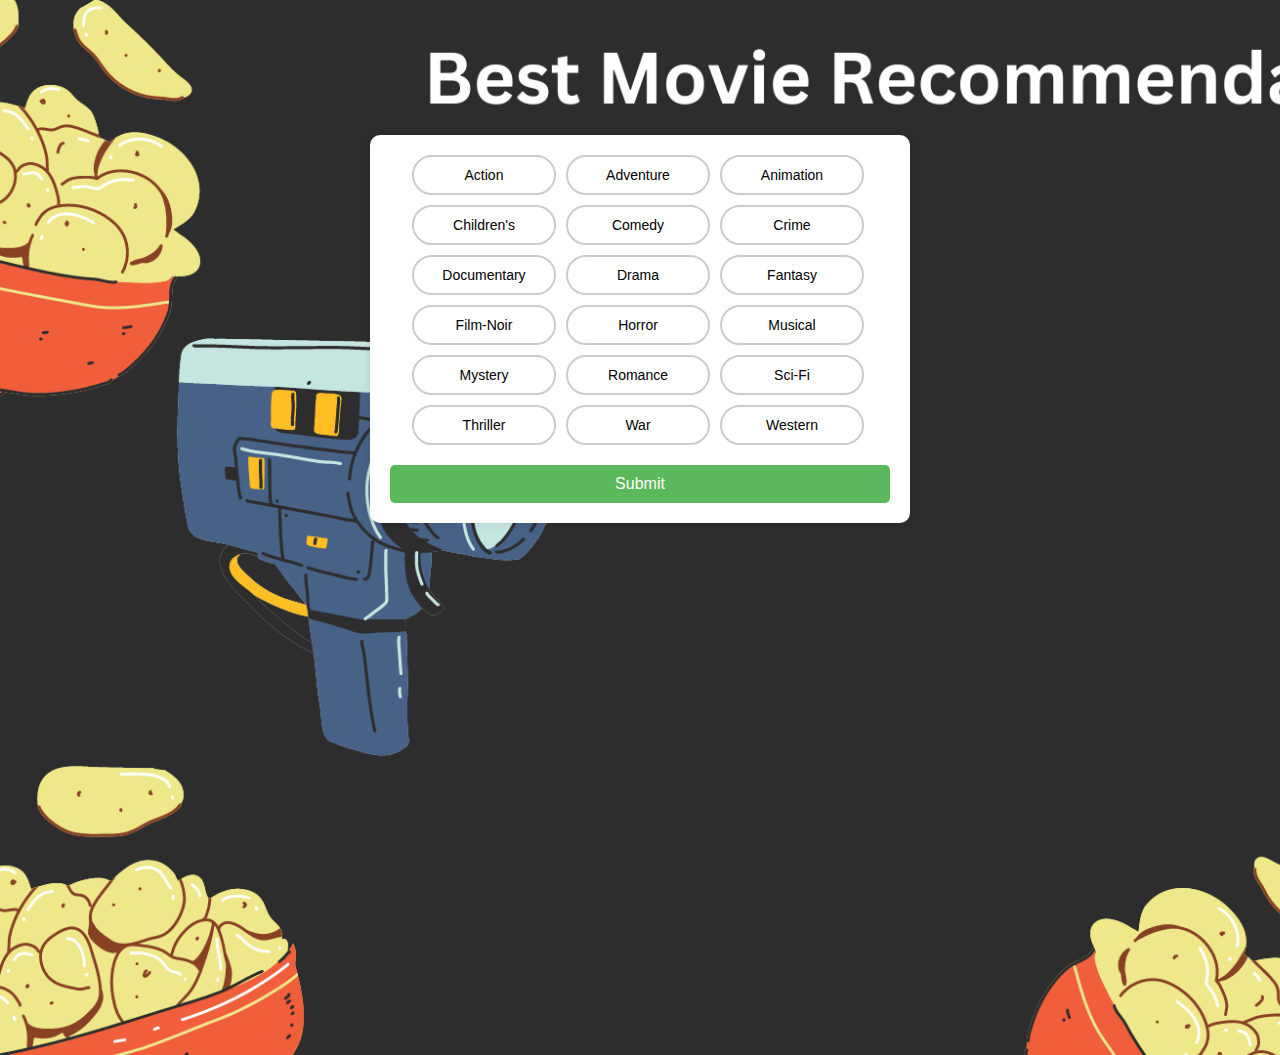
<file: templates/index.html>
<!DOCTYPE html>
<html lang="en">
<head>
    <meta charset="UTF-8">
    <meta name="viewport" content="width=device-width, initial-scale=1.0">
    <link rel="stylesheet" href="../static/what.css">
    <title>R_system</title>
</head>
<body>

    <form action ='/' method="POST">
        <div class="checkbox-group">
            <input type="checkbox" id="Action" name="genre" value="Action">
            <label for="Action" class="custom-checkbox">Action</label>

            <input type="checkbox" id="Adventure" name="genre" value="Adventure">
            <label for="Adventure" class="custom-checkbox">Adventure</label>

            <input type="checkbox" id="Animation" name="genre" value="Animation">
            <label for="Animation" class="custom-checkbox">Animation</label>

            <input type="checkbox" id="Children" name="genre" value="Children">
            <label for="Children" class="custom-checkbox">Children's</label>

            <input type="checkbox" id="Comedy" name="genre" value="Comedy">
            <label for="Comedy" class="custom-checkbox">Comedy</label>

            <input type="checkbox" id="Crime" name="genre" value="Crime">
            <label for="Crime" class="custom-checkbox">Crime</label>

            <input type="checkbox" id="Documentary" name="genre" value="Documentary">
            <label for="Documentary" class="custom-checkbox">Documentary</label>

            <input type="checkbox" id="Drama" name="genre" value="Drama">
            <label for="Drama" class="custom-checkbox">Drama</label>

            <input type="checkbox" id="Fantasy" name="genre" value="Fantasy">
            <label for="Fantasy" class="custom-checkbox">Fantasy</label>

            <input type="checkbox" id="FilmNoir" name="genre" value="Film-Noir">
            <label for="FilmNoir" class="custom-checkbox">Film-Noir</label>

            <input type="checkbox" id="Horror" name="genre" value="Horror">
            <label for="Horror" class="custom-checkbox">Horror</label>

            <input type="checkbox" id="Musical" name="genre" value="Musical">
            <label for="Musical" class="custom-checkbox">Musical</label>

            <input type="checkbox" id="Mystery" name="genre" value="Mystery">
            <label for="Mystery" class="custom-checkbox">Mystery</label>

            <input type="checkbox" id="Romance" name="genre" value="Romance">
            <label for="Romance" class="custom-checkbox">Romance</label>

            <input type="checkbox" id="SciFi" name="genre" value="Sci-Fi">
            <label for="SciFi" class="custom-checkbox">Sci-Fi</label>

            <input type="checkbox" id="Thriller" name="genre" value="Thriller">
            <label for="Thriller" class="custom-checkbox">Thriller</label>

            <input type="checkbox" id="War" name="genre" value="War">
            <label for="War" class="custom-checkbox">War</label>

            <input type="checkbox" id="Western" name="genre" value="Western">
            <label for="Western" class="custom-checkbox">Western</label>
        </div>

        <button type="submit">Submit</button>
    </form>
</body>
</html>
</file>
<file: static/what.css>
body {
    font-family: Arial, sans-serif;
    background-color: #000000;
    color: #100f0f;
    padding: 20px;
    background-image: url('./Dark Gray and Red Themed English Character Archetypes in Literature and Movie Educational Presentation.png');
    background-repeat: no-repeat;
    background-size:cover ;
    color: #333;
    height: 100vh;
    margin: 0;
    display: flex;
    justify-content: center;
    align-items: flex-start; 
    padding-top: 135px; 
}


form {
    max-width: 500px;
    width: 100%; 
    background-color: #fff;
    padding: 20px;
    border-radius: 10px;
    box-shadow: 0 0 10px rgba(0, 0, 0, 0.1);
}

.checkbox-group {
    margin-left: 22px;
    display: flex;
    flex-wrap: wrap;
    gap: 10px;
}

input[type="checkbox"] {
    display: none;
}

.custom-checkbox {
    display: inline-block;
    padding: 10px 20px;
    background-color: #ffffff;
    color: black;
    border: 2px solid #ccc;
    border-radius: 30px; /* Rounded corners for pill shape */
    font-size: 14px;
    text-align: center;
    cursor: pointer;
    transition: background-color 0.3s ease, color 0.3s ease;
    min-width: 100px;
    text-transform: capitalize;
}

input[type="checkbox"]:checked + .custom-checkbox {
    background-color: #333; /* Dark background when checked */
    color: white;
    border: 2px solid #333;
}

.custom-checkbox:hover {
    background-color: #e0e0e0; /* Light grey on hover */
    border-color: #b3b3b3;
}

form button {
    width: 100%;
    padding: 10px;
    background-color: #5cb85c;
    color: white;
    border: none;
    border-radius: 5px;
    font-size: 16px;
    cursor: pointer;
    margin-top: 20px;
}

form button:hover {
    background-color: #4cae4c;
}
</file>
